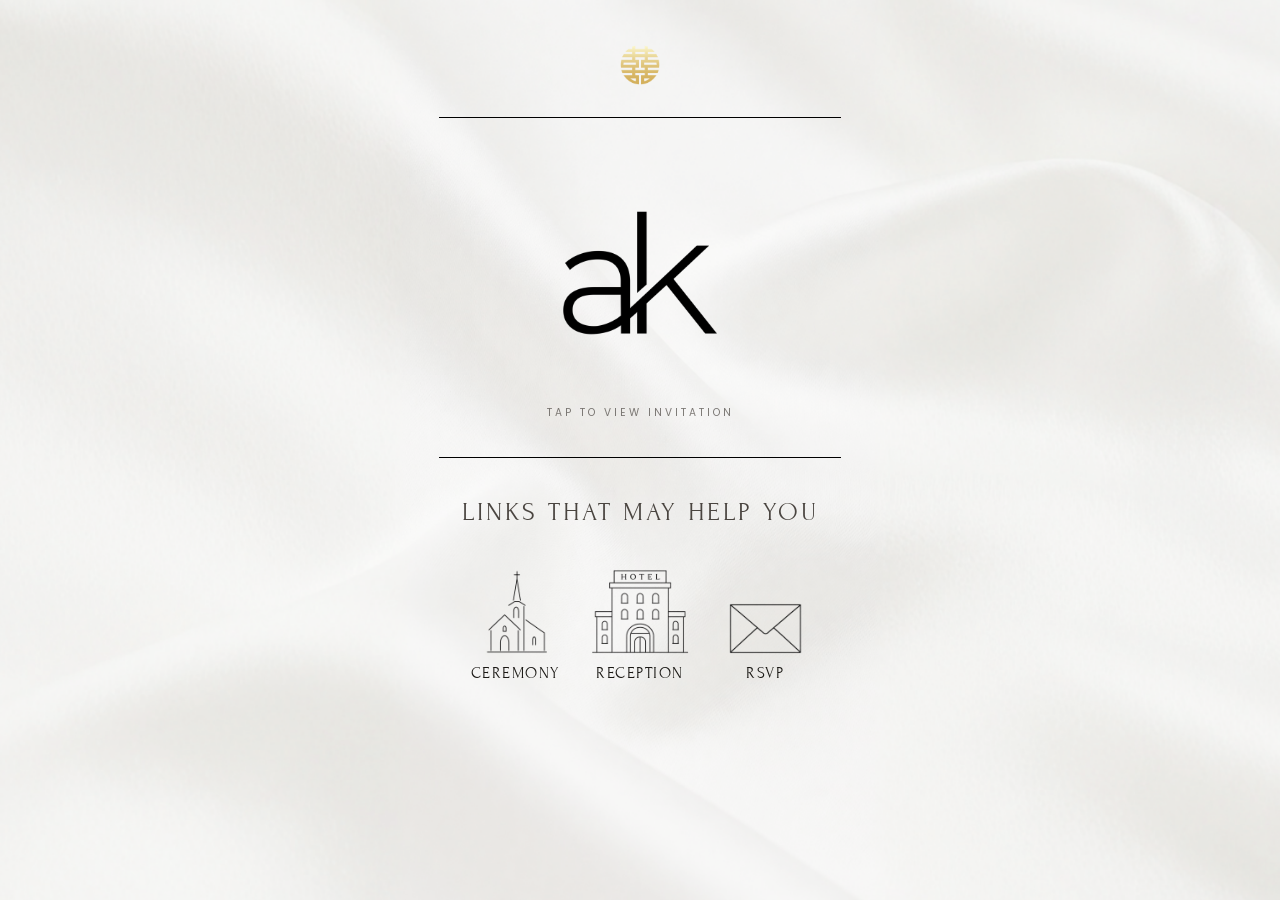
<file: index.html>
<!DOCTYPE html>
<html lang="en">
<head>
  <meta charset="UTF-8" />
  <meta name="viewport" content="width=device-width, initial-scale=1.0" />
  <title>Audie & Kristen — October 10, 2026</title>

  <link rel="stylesheet" href="index.css">
  <link rel="preconnect" href="https://fonts.googleapis.com">
  <link rel="preconnect" href="https://fonts.gstatic.com" crossorigin>
  <link href="https://fonts.googleapis.com/css2?family=Cormorant+SC:wght@300;400;500;600;700&family=Forum&family=Great+Vibes&family=Poppins:wght@300;400;500;600&display=swap" rel="stylesheet">
</head>
<body>

<!--  LOADING OVERLAY  -->
<div id="loadingOverlay">
  <div class="spinner"></div>
  <div class="loading-label">Please wait…</div>
</div>

<!-- ░░ FLOATING BACK BUTTON ░░ -->
<button id="backBtn" class="back-fab" onclick="goBack()" aria-label="Go back">
  <svg viewBox="0 0 24 24" xmlns="http://www.w3.org/2000/svg">
    <!-- curved back arrow -->
    <path d="M9 14 L4 9 L9 4" />
    <path d="M4 9 Q12 9 14 12 Q17 16 17 20" />
  </svg>
</button>

<!-- ══════════════════════════════════════════
     PAGE 1 — DASHBOARD
═══════════════════════════════════════════ -->
<div id="page-dashboard" class="page active">
  <div class="logo-block">
    <div class="chi-icon">
      <img src="RSVP-Chi-Logo.png" alt="" onerror="this.style.display='none'">
    </div>
  </div>
  <div class="rule rule-wide"></div>
  <div class="big-ak monogram-button" onclick="showCeremony()">
    <img src="RSVP-AK-Logo.png" alt="ak" onerror="this.outerHTML='ak'">
    
    <p class="monogram-tap-hint">Tap to view invitation</p>
  </div>

  <div class="rule rule-wide"></div>
  <p class="dash-label">Links that may help you</p>

  <nav class="nav-icons">
    <a class="nav-icon" href="https://maps.app.goo.gl/7sSv5A1jYLpgB9SD6" target="_blank" rel="noopener noreferrer">
      <div class="nav-icon-img">
        <img src="Ceremony.png" alt="Ceremony">
      </div>
      <span class="nav-icon-label">Ceremony</span>
    </a>

    <a class="nav-icon" href="https://maps.app.goo.gl/47ME3Vhk4NBPv9pQA" target="_blank" rel="noopener noreferrer">
      <div class="nav-icon-img">
        <img src="Reception.png" alt="Reception">
      </div>
      <span class="nav-icon-label">Reception</span>
    </a>

    <a class="nav-icon" onclick="showRSVP()">
      <div class="nav-icon-img">
        <img src="RSVP.png" alt="RSVP">
      </div>
      <span class="nav-icon-label">RSVP</span>
    </a>
  </nav>
</div>

<!-- ══════════════════════════════════════════
     PAGE 2 — INVITATION (ceremony slide 1)
═══════════════════════════════════════════ -->
<div id="page-invitation" class="page">
  <div class="logo-block">
  </div>

  <div class="ceremony-slide" onclick="nextCeremonySlide(3)">
    <p class="blessing-text">With the blessing of our parents</p>
    <div class="parents-row">
      <div>Andrew Co<br>Lillian D. Co</div>
      <div class="parents-divider">
        <img src="RSVP-Chi-Logo.png" alt="" onerror="this.style.display='none'">
      </div>
      <div>Freddie Lim<br>Juliet T. Lim</div>
    </div>

    <p class="invite-script">We,</p>
    <p class="invite-names">AUDIE LAURENCE</p>
    <p class="invite-and">and</p>
    <p class="invite-names">KRISTEN JULIANE</p>

    <p class="invite-body">
      request the honor of your presence as we celebrate<br>
      our union in the Sacrament of Holy Matrimony on
    </p>

    <div class="date-block">
      <div class="date-side">
        <div class="date-side-rule"></div>
        <span class="date-side-label">Saturday</span>
        <div class="date-side-rule"></div>
      </div>
      <div class="date-center">
        <span class="date-month">October</span>
        <span class="date-day">10</span>
        <span class="date-year">2 0 2 6</span>
      </div>
      <div class="date-side">
        <div class="date-side-rule"></div>
        <span class="date-side-label">1:00 PM</span>
        <div class="date-side-rule"></div>
      </div>
    </div>

    <div class="venue-block">
      <p class="venue-name">CHRIST THE KING PARISH</p>
      <p class="venue-sub">Green Meadows, Quezon City</p>
    </div>

    <p class="reception-intro">Reception follows at</p>
    <div class="venue-block" style="margin-top:6px;">
      <p class="venue-name">THE WESTIN MANILA</p>
      <p class="venue-sub">Ortigas Center, Mandaluyong City</p>
    </div>

    <p class="tap-hint">Tap to continue</p>
  </div>
</div>

<!-- ══════════════════════════════════════════
     PAGE 3 — PRINCIPAL SPONSORS
═══════════════════════════════════════════ -->
<div id="page-sponsors1" class="page">
  <div class="logo-block">
    <div class="ak-logo" id="p-sponsors"><img src="Logo.png" alt="ak" onerror="this.outerHTML='<span>ak</span>'"></div>
  </div>

  <div class="ceremony-slide" onclick="nextCeremonySlide(4)">
    <p class="section-title">Principal Sponsors</p>
    <div class="sponsors-grid">
      <span class="name">Mr. Robert Chua</span>
      <span class="name">Mrs. Gladys Mae Chua</span>
      <span class="name">Ar. Roberto Ocampo</span>
      <span class="name">Ms. Anita Lim</span>
      <span class="name">Mr. Johnson Dy</span>
      <span class="name">Mrs. Bernadine Dy</span>
    </div>

    <div class="role-pair">
      <div class="role-col">
        <p class="role-label">Best Man</p>
        <p class="role-name">Jeremy Joson</p>
      </div>
      <div class="role-col">
        <p class="role-label">Man of Honor</p>
        <p class="role-name">Raphael Lim</p>
      </div>
    </div>

    <div class="role-single">
      <p class="role-label">Matron of Honor</p>
      <p class="role-name">Janine Eunice Tangtatco-Cantor</p>
    </div>

    <div class="role-pair">
      <div class="role-col" >
        <p class="role-label">Groomsmen</p>
        <p class="role-name" id="grooms-row">Vincent Hontiveros</p>
        <p class="role-name" id="grooms-row">John Chua</p>
        <p class="role-name" id="grooms-row">Allen Copok</p>
        <p class="role-name" id="grooms-row">Dan Balanzat</p>
        <p class="role-name" id="grooms-row">Eldridge Liao</p>
        <p class="role-name" id="grooms-row">Joseph Ngo</p>
        <p class="role-name" id="grooms-row">Jay Llanos-Dee</p>
        <p class="role-name" id="grooms-row">Michael Chua</p>
      </div>
      <div class="role-col">
        <p class="role-label">Bridesmaids</p>
        <p class="role-name">Bea Selina Chua-Lin<br>Annika Jeuel Duyan<br>Tiffany Jill Te<br>Brittany Gail Te<br>Dianne Ritz Te<br>Jiarri Lim</p>
        <p class="role-label" style="margin-top:10px;">Bridesman</p>
        <p class="role-name">Peterich Chiuwan<br>George Clinton Cantor</p>
      </div>
    </div>

    <p class="tap-hint">Tap to continue</p>
  </div>
</div>

<!-- ══════════════════════════════════════════
     PAGE 4 — SECONDARY SPONSORS
═══════════════════════════════════════════ -->
<div id="page-sponsors2" class="page">
  <div class="logo-block">
    <div class="ak-logo" id="p-sponsors"><img src="Logo.png" alt="ak" onerror="this.outerHTML='<span>ak</span>'"></div>
  </div>

  <div class="ceremony-slide" onclick="nextCeremonySlide(5)">
    <p class="section-title">Secondary Sponsors</p>

    <div class="role-pair" style="margin-bottom:12px;">
      <div class="role-col">
        <p class="role-label">Candle</p>
        <p class="role-name">Louie Chuaquico<br>Carmela Dy-Santos</p>
      </div>
      <div class="role-col">
        <p class="role-label">Cord</p>
        <p class="role-name">Aaron Lester Co<br>Lesley Ann Co</p>
      </div>
    </div>

    <div class="role-single">
      <p class="role-label">Veil</p>
      <p class="role-name">Mark Lester Go<br>Ma. Luisa Sabidong</p>
    </div>

    <div class="role-pair">
      <div class="role-col">
        <p class="role-label">Coin Bearer</p>
        <p class="role-name">Jarren Noah Chua</p>
      </div>
      <div class="role-col">
        <p class="role-label">Bible Bearer</p>
        <p class="role-name">Keito Alonzo Ong</p>
      </div>
    </div>

    <div class="role-single" style="margin-top:10px;">
      <p class="role-label">Ring Bearer</p>
      <p class="role-name">Jacob Elisse Alexander Cantor</p>
    </div>

    <div class="role-pair">
      <div class="role-col">
        <p class="role-label">Flower Girls</p>
        <p class="role-name">Celine Jianna Dy<br>Leandra Ninonuevo<br>Valeria Ninonuevo</p>
      </div>
      <div class="role-col">
        <p class="role-label">Flower Dogs</p>
        <p class="role-name">Yuki Lim<br>Marley Co<br>Tabby Co</p>
      </div>
    </div>

    <p class="tap-hint">Tap to continue</p>
  </div>
</div>

<!-- ══════════════════════════════════════════
     PAGE 5 — PROGRAM
═══════════════════════════════════════════ -->
<div id="page-program" class="page">
  <div class="ceremony-slide" onclick="nextCeremonySlide(6)">
    <div class="d-ceremony-title">
      <p class="program-title">Program</p>
    </div>

    <div class="program-grid">
      <!-- LEFT column -->
      <div class="prog-col" id="prog-left">
        <div class="prog-item">
          <span class="prog-time">1:00 PM</span>
          <div class="prog-rule"></div>
          <span class="prog-label">Ceremony</span>
        </div>
        <div class="prog-item">
          <div class="prog-icon">
            <img src="Cocktails.png" alt="Cocktails">
          </div>
        </div>
        <div class="prog-item">
          <span class="prog-time">7:00 PM</span>
          <div class="prog-rule"></div>
          <span class="prog-label">Dinner</span>
        </div>
        <div class="prog-item">
          <div class="prog-icon">
            <img src="Afterparty.png" alt="Afterparty">
          </div>
        </div>
      </div>

      <!-- CENTER divider -->
      <div class="prog-divider-line"></div>

      <!-- RIGHT column -->
      <div class="prog-col">
        <div class="prog-item">
          <div class="prog-icon">
            <img src="Church.png" alt="Church">
          </div>
        </div>
        <div class="prog-item">
          <span class="prog-time">5:00 PM</span>
          <div class="prog-rule"></div>
          <span class="prog-label">Cocktails</span>
        </div>
        <div class="prog-item">
          <div class="prog-icon">
            <img src="Westin.png" alt="Westin">
          </div>
        </div>
        <div class="prog-item">
          <span class="prog-time">10:30 PM</span>
          <div class="prog-rule"></div>
          <span class="prog-label">After Party</span>
        </div>
      </div>
    </div>
  </div>
  <p class="tap-hint">Tap to continue</p>
</div>

<!-- ══════════════════════════════════════════
     PAGE 6 — DETAILS
═══════════════════════════════════════════ -->
<div id="page-details" class="page">
  <div class="d-ceremony-slide" onclick="showRSVP()">
    <p class="details-title">Details</p>

    <!-- Dress Code -->
    <div class="detail-row" style="align-items:right;">
      <div class="detail-illustrations">
        <img src="Suit.png" alt="Suit">
        <img src="Dress.png" alt="Dress">
      </div>
      <div style="text-align:right;" id="detail-texts">
        <p class="detail-heading">Dress Code</p>
        <p class="detail-body">Formal attire is requested.</p>
      </div>
    </div>

    <div class="detail-vert-rule" style="align-self:flex-end; width: 1px; margin-right:5px; background-color: #736e69;"></div>

    <!-- Accommodation -->
    <div class="detail-block" style="text-align:right; margin-top:10px;">
      <p class="detail-heading">Accommodation</p>
      <p class="detail-body">
        For guests who wish to check in during the weekend,<br>
        discounted rates are available thru the link below:<br>
        <a href="https://www.marriott.com/event-reservations/reservation-link.mi?id=1727338324461&key=CORP&guestreslink2=true" class="detail-link" target="_blank" rel="noopener noreferrer">Co-Lim Nuptials Weekend Hotel Reservation</a>
      </p>
    </div>

    <div class="detail-vert-rule" style="align-self:flex-end; width: 1px; margin-right:5px; background-color: #736e69;"></div>
    <!-- Contact -->
    <div class="detail-block" style="text-align:right; margin-top:10px;">
      <p class="detail-heading">Contact Information</p>
      <p class="detail-body">
        Should you need further assistance, reach us at<br>
        Bride &amp; Groom · 0917 711 1751<br>
        Hotel · 02 8256 2020
      </p>
    </div>

    <p class="tap-hint" style="padding-top:14px;">Tap to RSVP</p>
  </div>
</div>

<!-- ══════════════════════════════════════════
     PAGE 7 — RSVP ENTRY
═══════════════════════════════════════════ -->
<div id="page-rsvp" class="page">
  <div class="logo-block">
    <div class="ak-logo"><img src="Logo.png" alt="ak" onerror="this.outerHTML='<span>ak</span>'"></div>
  </div>

  <p class="rsvp-hero">RS<br>VP</p>
  <p class="rsvp-deadline">by August 10th</p>

  <p class="rsvp-sub">Your presence would mean a lot to us.</p>

  <div class="name-field-wrap" style="width:100%;">
    <input type="text" id="guestNameInput" class="name-input"
           placeholder="Enter your name here" autocomplete="off" />
    <div id="autocomplete-list" class="autocomplete-list"></div>
  </div>

  <div class="rule" style="margin: 24px 0 20px; height: 1.2px; width: 300px;"></div>

  <p class="rsvp-sub-2" style="margin-bottom:14px;">Will you make it to our special day?</p>

  <div class="yn-row">
    <button class="yn-btn" onclick="checkName(true)">
      YES
    </button>
    <button class="yn-btn" onclick="checkName(false)">
      NO
    </button>
  </div>
</div>

<!-- ══════════════════════════════════════════
     PAGE — EDIT PROMPT
═══════════════════════════════════════════ -->
<div id="page-edit-prompt" class="page">
  <div class="logo-block">
    <div class="ak-logo"><img src="Logo.png" alt="ak" onerror="this.outerHTML='<span>ak</span>'"></div>
    <div class="rule rule-wide"></div>
  </div>
  <p class="rsvp-hero" style="font-size: clamp(3rem,12vw,5rem); margin-top:20px;">RSVP<br>Found</p>
  <p class="edit-msg">We already have an RSVP for this name.<br>Would you like to update your response?</p>
  <button class="cta-btn dark" onclick="proceedToEdit()">Yes, Edit My RSVP</button>
  <button class="ghost-btn" onclick="show('page-rsvp')">Go Back</button>
</div>

<!-- ══════════════════════════════════════════
     PAGE 8 — SORRY / GRATEFUL
═══════════════════════════════════════════ -->
<div id="page-sorry" class="page">
  <div class="logo-block">
    <div class="ak-logo"><img src="Logo.png" style="margin-bottom: 30px;" alt="ak" onerror="this.outerHTML='<span>ak</span>'"></div>
    <div class="rule rule-wide"></div>
  </div>

  <p class="grateful-title">
    Forever Grateful
  </p>
  <p class="grateful-titles">
    For You
  </p>

  <p class="grateful-body">
    While we're sad you can't be with us in person, we are deeply
    thankful for your love and support.<br><br>
    Your presence in our lives is a gift and we look forward to
    celebrating life's moments together in the future.
  </p>

  <p class="grateful-sig">With Love,<br>Auds and Ten</p>
</div>

<!-- ══════════════════════════════════════════
     PAGE 9 — HOW MANY SEATS
═══════════════════════════════════════════ -->
<div id="page-seats" class="page">
  <div class="logo-block">
    <div class="ak-logo"><img src="Logo.png" alt="ak" onerror="this.outerHTML='<span>ak</span>'"></div>
    <div class="rule rule-wide"></div>
  </div>
 
  <p class="rsvp-hero">RS<br>VP</p>
 
  <p class="seats-hero-label">We have reserved</p>
  <div class="seats-number-box">
    <span id="seatDisplay" style="font-family:'Forum',serif; font-size:clamp(2.5rem,14vw,5rem); font-weight:400; color:var(--ink); line-height:1; text-shadow: 1px 1px rgba(0, 0, 0, 0.4);">1</span>
  </div>
  <p class="seats-for-you">Seats for you</p>
 
  <div class="rule" style="margin: 20px 0 18px;"></div>
 
  <p class="seats-question">How many are attending?</p>
  <input type="number" id="seatCountInput" class="name-input" min="1" value="1"
         placeholder="Enter here"
         style="-moz-appearance:textfield; -webkit-appearance:none;" />
  <button class="cta-btn" onclick="confirmSeats()" style="margin-top:12px;">Confirm</button>
</div>

<!-- ══════════════════════════════════════════
     PAGE 10 — GUEST NAMES
═══════════════════════════════════════════ -->
<div id="page-guest-names" class="page">
  <div class="logo-block">
    <div class="ak-logo"><img src="Logo.png" style="margin-bottom: 30px;" alt="ak" onerror="this.outerHTML='<span>ak</span>'"></div>
    <div class="rule rule-wide"></div>
  </div>

  <p class="guests-intro">
    Please enter the complete names of<br>all parties attending.
  </p>

  <div class="guest-fields" id="guestFields"></div>

  <button class="cta-btn dark" onclick="submitRSVP()" style="margin-top:18px;">Submit RSVP</button>

  <p class="guests-intro">
    You may opt to resubmit RSVP in case of changes (before deadline)
  </p>
</div>

<!-- ══════════════════════════════════════════
     PAGE 11 — SEE YOU THERE
═══════════════════════════════════════════ -->
<div id="page-thankyou" class="page">
  <div class="logo-block">
    <div class="chi-icon"><img src="RSVP-Chi-Logo.png" alt="" onerror="this.style.display='none'"></div>
    <div class="rule rule-wide"></div>
  </div>

  <p class="syt-title">See You There</p>

  <div class="ticket-card" onclick="show('page-dashboard')">
    <img src="ReturnButton.png" alt="Return">
  </div>

  <div class="rule rule-wide"></div>

  <div class="countdown">
    <div class="count-unit"><span class="count-num" id="cd-days">--</span><span class="count-label">Days</span></div>
    <div class="count-unit"><span class="count-num" id="cd-hrs">--</span><span class="count-label">Hrs</span></div>
    <div class="count-unit"><span class="count-num" id="cd-min">--</span><span class="count-label">Min</span></div>
    <div class="count-unit"><span class="count-num" id="cd-sec">--</span><span class="count-label">Sec</span></div>
  </div>
</div>

<div id="customModal" class="modal-overlay">
  <div class="modal-box">
    <p id="modalMessage">Message goes here...</p>
    <button class="cta-btn dark" onclick="closeModal()">OK</button>
  </div>
</div>

<!-- ══════════════════════════════════════════════════════════════
     JAVASCRIPT
════════════════════════════════════════════════════════════════ -->
<script>
  /* ── State ───────────────────────────────────────────── */
  let inviteList       = {};
  let maxGuests        = 0;
  let selectedName     = "";
  let guestNumber      = 0;
  let prefilledGuestNames = [];

  /* Navigation history stack for back button */
  let pageHistory = [];

  const WEB_APP_URL = "https://script.google.com/macros/s/AKfycbxJJFl93tUAUdWGfmqSgBP7eOe86cpJVYYOrIim_GAQ8_JbJQz8HtTdaCb_mdz-onhx/exec";

  /* Pages where the back button should be hidden */
  const NO_BACK_PAGES = new Set(['page-dashboard', 'page-thankyou', 'page-sorry']);

  function showModal(message) {
    document.getElementById('modalMessage').innerText = message;
    document.getElementById('customModal').style.display = 'flex';
  }

  function closeModal() {
    document.getElementById('customModal').style.display = 'none';
  }

  /* ── Navigation ─────────────────────────────────────── */
  function show(pageId, pushHistory = true) {
    const current = document.querySelector('.page.active');
    const currentId = current ? current.id : null;

    document.querySelectorAll('.page').forEach(p => p.classList.remove('active'));
    const target = document.getElementById(pageId);
    if (target) {
      target.classList.add('active');
      /* scroll the page container back to top */
      target.scrollTop = 0;
    }

    /* Manage history stack */
    if (pushHistory && currentId && currentId !== pageId) {
      pageHistory.push(currentId);
    }

    updateBackButton(pageId);
  }

  function goBack() {
    if (pageHistory.length === 0) return;
    const prev = pageHistory.pop();
    show(prev, false); /* false = don't push to history again */
  }

  function updateBackButton(pageId) {
    const btn = document.getElementById('backBtn');
    if (NO_BACK_PAGES.has(pageId) || pageHistory.length === 0) {
      btn.classList.remove('back-fab--visible');
    } else {
      btn.classList.add('back-fab--visible');
    }
  }

  function showCeremony() {
    show('page-invitation');
  }

  function showRSVP() {
    show('page-rsvp');
  }

  /* Ceremony tap-through slides */
  function nextCeremonySlide(slideNum) {
    const map = {
      3: 'page-sponsors1',
      4: 'page-sponsors2',
      5: 'page-program',
      6: 'page-details',
    };
    if (map[slideNum]) show(map[slideNum]);
  }

  /* ── Loading overlay ────────────────────────────────── */
  function toggleLoading(show_, text = "Please wait…") {
    const overlay = document.getElementById('loadingOverlay');
    overlay.querySelector('.loading-label').innerText = text;
    overlay.style.display = show_ ? 'flex' : 'none';
  }

  /* ── Load invite list on boot ───────────────────────── */
  async function loadInviteList() {
    try {
      const res = await fetch(WEB_APP_URL);
      inviteList = await res.json();
    } catch (err) { console.error('Could not load invite list:', err); }
  }
  loadInviteList();

  /* ── Autocomplete ───────────────────────────────────── */
  const input        = document.getElementById('guestNameInput');
  const suggBox      = document.getElementById('autocomplete-list');

  input.addEventListener('input', function () {
    const q = this.value.toUpperCase();
    suggBox.innerHTML = '';
    if (!q) { suggBox.style.display = 'none'; return; }
    const matches = Object.keys(inviteList).filter(n => n.includes(q));
    if (!matches.length) { suggBox.style.display = 'none'; return; }
    suggBox.style.display = 'block';
    matches.forEach(m => {
      const div = document.createElement('div');
      div.innerText = m;
      div.onclick = () => { input.value = m; suggBox.style.display = 'none'; };
      suggBox.appendChild(div);
    });
  });

  /* ── Check name / attend decision ──────────────────── */
  async function checkName(isAttending) {
    selectedName = input.value.trim().toUpperCase();
    if (!selectedName || !inviteList[selectedName]) {
      showModal('Name not found. Please enter your name exactly as on the invitation.');
      return;
    }

    if (!isAttending) {
      toggleLoading(true, 'Sending regrets…');
      try {
        await fetch(WEB_APP_URL, {
          method: 'POST', mode: 'no-cors',
          body: JSON.stringify({ name: selectedName, guestNumber: 0, guestNames: ['DECLINED RSVP'] })
        });
        setTimeout(() => { toggleLoading(false); show('page-sorry'); }, 1000);
      } catch (e) { toggleLoading(false); show('page-sorry'); }
      return;
    }

    toggleLoading(true, 'Verifying…');
    try {
      const res  = await fetch(WEB_APP_URL + '?checkName=' + encodeURIComponent(selectedName));
      const data = await res.json();
      toggleLoading(false);
      maxGuests = inviteList[selectedName];

      if (data.exists) {
        prefilledGuestNames = data.previousData ? data.previousData.guestNames : [];
        document.getElementById('seatCountInput').value = data.previousData ? data.previousData.guestNumber : 1;
        show('page-edit-prompt');
      } else {
        prefilledGuestNames = [];
        document.getElementById('seatDisplay').innerText = maxGuests;
        document.getElementById('seatCountInput').value = 1;
        document.getElementById('seatCountInput').max = maxGuests;
        show('page-seats');
      }
    } catch (err) { 
      toggleLoading(false); 
      showModal('Error connecting to server. Please check your internet connection.');
    }
  }

  function proceedToEdit() {
    document.getElementById('seatDisplay').innerText = maxGuests;
    document.getElementById('seatCountInput').value = 1;
    document.getElementById('seatCountInput').max = maxGuests;
    show('page-seats');
  }

  /* ── Confirm seats ──────────────────────────────────── */
  function confirmSeats() {
    const count = parseInt(document.getElementById('seatCountInput').value, 10);
    if (isNaN(count) || count < 1 || count > maxGuests) {
      showModal(`Please enter a number between 1 and ${maxGuests}.`);
      return;
    }
    guestNumber = count;
    toggleLoading(true, 'Preparing…');
    setTimeout(() => {
      toggleLoading(false);
      buildGuestFields(count);
      show('page-guest-names');
    }, 800);
  }

  function buildGuestFields(n) {
    const container = document.getElementById('guestFields');
    container.innerHTML = '';
    for (let i = 1; i <= n; i++) {
      const inp = document.createElement('input');
      inp.type        = 'text';
      inp.name        = `guest${i}`;
      inp.placeholder = `Guest ${i}: First and Last Name`;
      inp.required    = true;
      inp.className   = 'guest-input';
      if (prefilledGuestNames[i - 1]) {
        inp.value = prefilledGuestNames[i - 1];
      } 
      container.appendChild(inp);
    }
  }

  /* ── Submit RSVP ────────────────────────────────────── */
  async function submitRSVP() {
    const fields = document.querySelectorAll('#guestFields .guest-input');
    const guestNames = [];
    let valid = true;
    fields.forEach(f => {
      if (!f.value.trim()) valid = false;
      guestNames.push(f.value.trim());
    });
    if (!valid) { showModal('Please fill in all guest names.'); return; }

    toggleLoading(true, 'Submitting RSVP…');
    try {
      await fetch(WEB_APP_URL, {
        method: 'POST', mode: 'no-cors',
        body: JSON.stringify({ name: selectedName, guestNumber, guestNames })
      });
    } catch (err) { console.error(err); }

    setTimeout(() => {
      toggleLoading(false);
      show('page-thankyou');
    }, 1500);
  }

  /* ── Countdown ──────────────────────────────────────── */
  function startCountdown() {
    const target = new Date('October 10, 2026 13:00:00').getTime();
    function tick() {
      const diff = target - Date.now();
      if (diff <= 0) {
        ['cd-days','cd-hrs','cd-min','cd-sec'].forEach(id => document.getElementById(id).innerText = '00');
        return;
      }
      document.getElementById('cd-days').innerText = String(Math.floor(diff / 86400000)).padStart(2,'0');
      document.getElementById('cd-hrs').innerText  = String(Math.floor((diff % 86400000) / 3600000)).padStart(2,'0');
      document.getElementById('cd-min').innerText  = String(Math.floor((diff % 3600000) / 60000)).padStart(2,'0');
      document.getElementById('cd-sec').innerText  = String(Math.floor((diff % 60000) / 1000)).padStart(2,'0');
    }
    tick();
    setInterval(tick, 1000);
  }
  startCountdown();
</script>
</body>
</html>
</file>
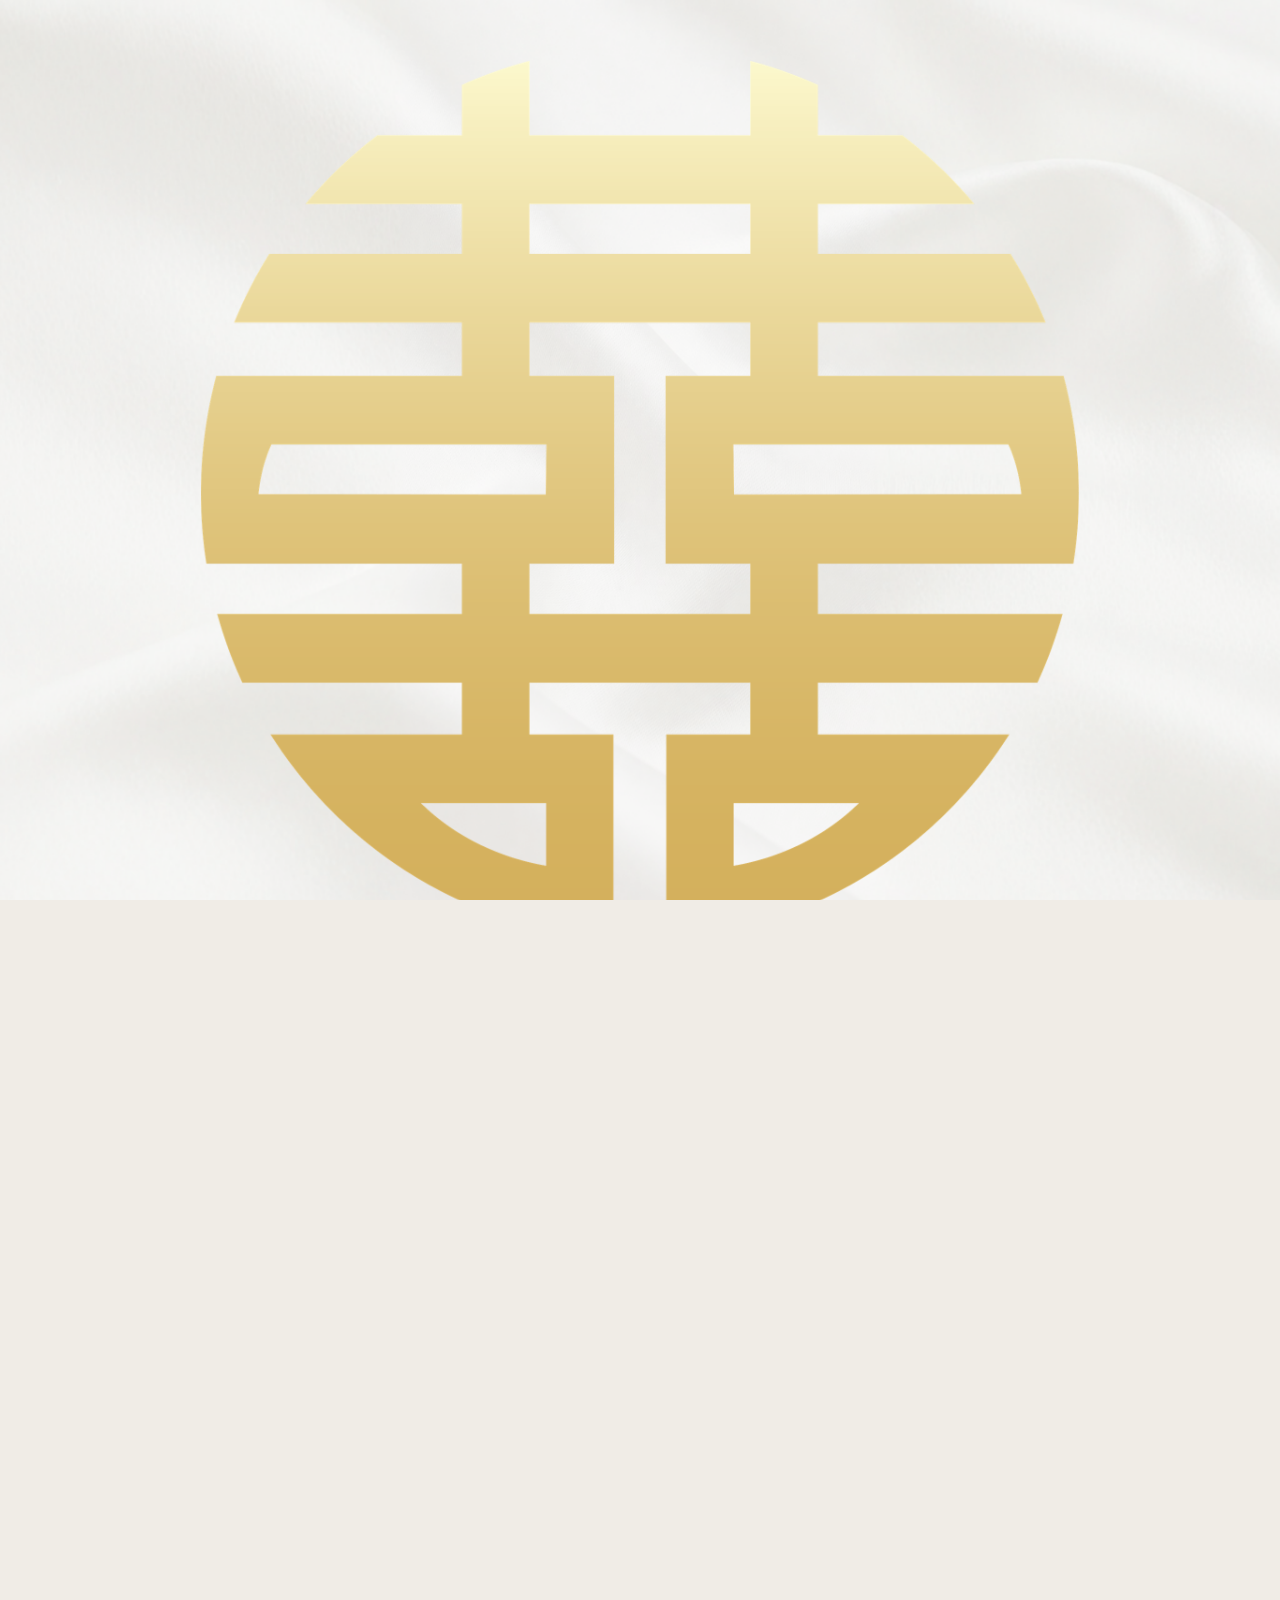
<file: backup.html>
<!DOCTYPE html>
<html lang="en">
<head>
  <meta charset="UTF-8" />
  <meta name="viewport" content="width=device-width, initial-scale=1.0" />
  <title>Wedding RSVP</title>

  <link href="https://fonts.googleapis.com/css2?family=Raleway:wght=400;600&family=Tinos:wght=700&family=Montserrat:wght=400;500;600&family=Playfair+Display:wght=600&display=swap" rel="stylesheet">

  <link rel="stylesheet" href="index.css">
</head>
<body>

  <div class="logo-container">
    <div class="logo-upper">
      <img src="RSVP-Chi-Logo.png" id="chiLogo" class="chi-logo">
    </div>
    <div class="logo-under">
      <img src="RSVP-AK-Logo.png" id="eventLogo" alt="Wedding Logo" class="main-logo">
    </div>
  </div>

  <div id="loadingOverlay">
    <div class="spinner"></div>
    <div class="loading-text">Searching...</div>
  </div>

  <div id="nameScreen" class="screen transparent" style="display:block;">
    <input type="text" id="guestNameInput" placeholder="🔍︎ ENTER NAME" autocomplete="off"/>
    <div id="autocomplete-list" class="autocomplete-suggestions"></div>
    <div class="attendance-text">
      <p style="font-size: 0.85em;">Your presence would mean a lot to us,</p>
      <p style="font-size: 1.1em; margin-top: -10px;">Will you make it to our special day?</p>
    </div>
    <div style="display: flex; gap: 70px; justify-content: center; margin-top: 15px;">
      <a class="attendance-icon" onclick="checkName(true)" style="background-image: url('Yes.png');" role="button"></a>
      <a class="attendance-icon" onclick="checkName(false)" style="background-image: url('No.png');" role="button"></a>
    </div>
  </div>

  <div id="editPromptScreen" class="screen transparent">
    <h2 style="font-size: 1.4em; font-family: Montserrat;">RSVP Found!</h2>
    <p style="font-family: Montserrat; margin-bottom: 20px;">We have already received an RSVP for this name. Would you like to edit your response?</p>
    <button class="decision-btn primary" onclick="proceedToEdit()">Yes, Edit My RSVP</button>
    <button class="decision-btn" onclick="showScreen('nameScreen')">Go Back</button>
  </div>

  <div id="seatScreen" class="screen transparent">
    <h4 id="seatMessage"></h4>
    <p style="font-family: Montserrat;">How many are attending?</p>
    <input type="number" id="seatCountInput" min="1" value="1"/>
    <button onclick="confirmSeats()">CONFIRM</button>
  </div>

  <form id="rsvpForm" class="screen transparent">
    <h2>Please input name of attendees</h2>
    <div id="guestFields"></div>
    <button type="submit" style="width: 30%; background-color: #3e362b; color: #e7e3dc; padding:10px; border:none; cursor:pointer; font-weight:600;">RSVP</button>
  </form>

  <div id="sorryScreen" class="screen transparent">
    <p class="cambria-text">
      While we're sad you can't be with us in person, <br>
      we are deeply thankful for your love and support. <br><br>
      Your presence in our lives is a gift <br>
      and we look forward to celebrating life's moments together in the future.
    </p>
  </div>

  <div id="thankYou" class="screen transparent">
    <div id="timer">
      <div class="time-unit"><span id="days">00</span>Days</div>
      <div class="time-unit"><span id="hours">00</span>Hrs</div>
      <div class="time-unit"><span id="minutes">00</span>Mins</div>
      <div class="time-unit"><span id="seconds">00</span>Secs</div>
    </div>
    <p style="font-family: Playfair Display; font-size: 1.2em;">Links that may help you</p>
    <div class="icon-row">
      <a href="https://maps.app.goo.gl/gHSZ2TiaBB8LUH3M7" target="_blank" rel="noopener noreferrer" class="icon-link" style="background-image: url('Church.png');"></a>
      <a href="https://maps.app.goo.gl/47ME3Vhk4NBPv9pQA" target="_blank" rel="noopener noreferrer" class="icon-link" style="background-image: url('Reception.png');"></a>
      <a href="mailto:yourweddingemail@example.com" target="_blank" rel="noopener noreferrer" class="icon-link" style="background-image: url('Email.png');"></a>
    </div>
  </div>

<script>
  let inviteList = {};
  let maxGuests = 0;
  let selectedName = "";
  let guestNumber = 0;
  let prefilledGuestNames = []; // Global holder to store existing names if editing

  const WEB_APP_URL = "https://script.google.com/macros/s/AKfycbygMtfWeCofI3_cOACjqqon2H8-0R4WQwa4VWVJXFcqT-fvRjFHxJ7yKbfLi5RnAZwC/exec";

  function showScreen(screenId) {
    document.querySelectorAll('.screen').forEach(s => s.style.display = 'none');
    document.getElementById(screenId).style.display = 'block';

    const logoImg = document.getElementById('eventLogo');
    if (screenId === 'rsvpForm' || screenId === 'sorryScreen' || screenId === 'editPromptScreen') {
      logoImg.src = 'Logo.png';
    } else if (screenId === 'thankYou') {
      logoImg.src = 'TY.png';
    } else {
      logoImg.src = 'Main.png';
    }
    window.scrollTo(0,0);
  }

  function toggleLoading(show, text = "Searching...") {
    const loader = document.getElementById('loadingOverlay');
    loader.querySelector('.loading-text').innerText = text;
    loader.style.display = show ? 'flex' : 'none';
  }

  async function loadInviteList() {
    try {
      const res = await fetch(WEB_APP_URL);
      inviteList = await res.json();
    } catch (err) { console.error(err); }
  }
  loadInviteList();

  const input = document.getElementById("guestNameInput");
  const suggestionBox = document.getElementById("autocomplete-list");
  input.addEventListener("input", function() {
    const query = this.value.toUpperCase();
    suggestionBox.innerHTML = "";
    if (!query) { suggestionBox.style.display = "none"; return; }
    const matches = Object.keys(inviteList).filter(name => name.includes(query));
    if (matches.length === 0) { suggestionBox.style.display = "none"; return; }
    suggestionBox.style.display = "block";
    matches.forEach(match => {
      const div = document.createElement("div");
      div.innerText = match;
      div.onclick = () => { input.value = match; suggestionBox.style.display = "none"; };
      suggestionBox.appendChild(div);
    });
  });

  async function checkName(isAttending) {
    selectedName = input.value.trim().toUpperCase();
    if (!selectedName || !inviteList[selectedName]) {
      alert("Name not found. Please enter name exactly as on invitation.");
      return;
    }

    if (!isAttending) {
      toggleLoading(true, "Sending Regrets...");
      // For regrets, we can post directly as 0 guests
      try {
        await fetch(WEB_APP_URL, {
          method: "POST", mode: "no-cors", body: JSON.stringify({ name: selectedName, guestNumber: 0, guestNames: ["DECLINED RSVP"] })
        });
        setTimeout(() => { toggleLoading(false); showScreen("sorryScreen"); }, 1000);
      } catch(e) { toggleLoading(false); showScreen("sorryScreen"); }
      return;
    }
    
    toggleLoading(true, "Verifying Name...");
    try {
      const res = await fetch(WEB_APP_URL + "?checkName=" + encodeURIComponent(selectedName));
      const data = await res.json();
      toggleLoading(false);

      maxGuests = inviteList[selectedName];
      
      if (data.exists) {
        // Save old tracking info if they choose to override it later
        prefilledGuestNames = data.previousData ? data.previousData.guestNames : [];
        document.getElementById("seatCountInput").value = data.previousData ? data.previousData.guestNumber : 1;
        showScreen("editPromptScreen");
      } else {
        prefilledGuestNames = [];
        document.getElementById("seatCountInput").value = 1;
        document.getElementById("seatMessage").innerText = `We've reserved ${maxGuests} seats for you!`;
        document.getElementById("seatCountInput").max = maxGuests;
        showScreen("seatScreen");
      }
    } catch (err) { toggleLoading(false); alert("Error connecting to server."); }
  }

  function proceedToEdit() {
    document.getElementById("seatMessage").innerText = `We've reserved ${maxGuests} seats for you!`;
    document.getElementById("seatCountInput").max = maxGuests;
    showScreen("seatScreen");
  }

  function confirmSeats() {
    const count = parseInt(document.getElementById("seatCountInput").value, 10);
    if (isNaN(count) || count < 1 || count > maxGuests) {
      alert(`Please enter a number between 1 and ${maxGuests}.`);
      return;
    }
    guestNumber = count;
    toggleLoading(true, "Preparing...");
    setTimeout(() => {
      toggleLoading(false);
      createGuestFields(count);
      showScreen("rsvpForm");
    }, 800);
  }

  function createGuestFields(n) {
    const container = document.getElementById("guestFields");
    container.innerHTML = "";
    for (let i = 1; i <= n; i++) {
      const inp = document.createElement("input");
      inp.type = "text"; 
      inp.name = `guest${i}`; 
      inp.placeholder = `Guest ${i} Name`;
      inp.required = true; 
      inp.classList.add("guest-input-box");
      
      // If we have previous history data available for this index array, pre-populate it!
      if (prefilledGuestNames[i - 1]) {
        inp.value = prefilledGuestNames[i - 1];
      } else if (i === 1 && prefilledGuestNames.length === 0) {
        // Default the first field to the main user's searched name for convenience
        inp.value = selectedName;
      }
      
      container.appendChild(inp);
    }
  }

  document.getElementById("rsvpForm").addEventListener("submit", async function(e) {
    e.preventDefault();
    toggleLoading(true, "Submitting RSVP...");
    const guestNames = [];
    for (let i = 1; i <= guestNumber; i++) { guestNames.push(this[`guest${i}`].value); }

    try {
      await fetch(WEB_APP_URL, {
        method: "POST", mode: "no-cors", body: JSON.stringify({ name: selectedName, guestNumber, guestNames })
      });
    } catch(err) { console.error(err); }

    setTimeout(() => {
      toggleLoading(false);
      showScreen("thankYou");
    }, 1500);
  });

  function startCountdown() {
    const targetDate = new Date("October 10, 2026 00:00:00").getTime();
    setInterval(() => {
      const distance = targetDate - new Date().getTime();
      document.getElementById("days").innerText = Math.floor(distance / 86400000);
      document.getElementById("hours").innerText = Math.floor((distance % 86400000) / 3600000);
      document.getElementById("minutes").innerText = Math.floor((distance % 3600000) / 60000);
      document.getElementById("seconds").innerText = Math.floor((distance % 60000) / 1000);
    }, 1000);
  }
  startCountdown();
</script>
</body>
</html>
</file>
<file: index.css>
*, *::before, *::after { box-sizing: border-box; margin: 0; padding: 0; }

:root {
    --cream:    #f0ece6;
    --stone:    #ddd9d2;
    --warm:     #b8b0a5;
    --ink:      #1a1814;
    --mid:      #4a4540;
    --gold:     #c9a84c;
    --rule:     rgba(26,24,20,0.18);
}

html, body {
    height: 100%;
    overflow: hidden; /* no full-page scroll ever */
}

body {
    font-family: 'Poppins', sans-serif;
    background: var(--cream) url('RSVP-Background.png') no-repeat center center fixed;
    background-size: cover;
    color: var(--ink);
    text-align: center;
}

/* ── PAGE SHELL ─────────────────────────────────────────── */
.page {
    display: none;
    height: 100svh;          /* exact viewport height — no overflow */
    width: 100%;
    max-width: 480px;
    margin: 0 auto;
    padding: 0 28px 60px;
    flex-direction: column;
    align-items: center;
    overflow-y: auto;        /* internal scroll only when content demands it */
    overflow-x: hidden;
    animation: fadeUp 0.55s ease both;
    /* hide scrollbar visually but keep functionality */
    scrollbar-width: none;
    -ms-overflow-style: none;
}
.page::-webkit-scrollbar { display: none; }
.page.active { display: flex; }

@keyframes fadeUp {
    from { opacity: 0; transform: translateY(14px); }
    to   { opacity: 1; transform: translateY(0); }
}

/* ── LOGO HEADER ─────────────────────────────────────────── */
.logo-block {
    padding-top: clamp(20px, 5vh, 44px);
    padding-bottom: clamp(12px, 3vh, 28px);
    display: flex;
    flex-direction: column;
    align-items: center;
    gap: 10px;
    width: 100%;
    flex-shrink: 0;
}
.chi-icon {
    width: 42px;
    height: 42px;
    /* placeholder: gold double-happiness circle */
    border-radius: 100%;
    display: flex; align-items: center; justify-content: center;
    font-family: serif; font-size: 20px; color: #fff; font-weight: bold;
}
.chi-icon img { width: 105%; height: 105%; border-radius: 50%; object-fit: cover; }

.ak-logo {
    font-family: 'Poppins', sans-serif;
    font-weight: 300;
    font-size: clamp(2rem, 8vw, 2.8rem);
    letter-spacing: 0.04em;
    color: var(--ink);
    line-height: 1;
}
.ak-logo img { height: 56px; width: auto; }

/* ── HORIZONTAL RULE ─────────────────────────────────────── */
.rule {
    width: 120%;
    height: 1px;
    background: var(--rule);
    background-color: black;
    margin: 4px auto;
}
.rule-wide {
    width: 95%;
    margin-left: auto;
    margin-right: auto;
}

/* ── LOADING OVERLAY ──────────────────────────────────────── */
#loadingOverlay {
    position: fixed; inset: 0;
    background: rgba(240,236,230,0.82);
    backdrop-filter: blur(4px);
    display: none;
    flex-direction: column;
    align-items: center;
    justify-content: center;
    z-index: 9999;
}
.spinner {
    width: 36px; height: 36px;
    border: 2px solid var(--stone);
    border-top-color: var(--ink);
    border-radius: 50%;
    animation: spin 0.9s linear infinite;
}
@keyframes spin { to { transform: rotate(360deg); } }
.loading-label {
    margin-top: 14px;
    font-family: 'Poppins', sans-serif;
    font-size: 0.72rem;
    letter-spacing: 3px;
    text-transform: uppercase;
    color: var(--mid);
}

/* ══════════════════════════════════════════════════════════
    PAGE 1 — DASHBOARD
══════════════════════════════════════════════════════════ */
#page-dashboard .big-ak {
    font-family: 'Poppins', sans-serif;
    font-weight: 200;
    font-size: clamp(5rem, 22vw, 8rem);
    letter-spacing: -0.02em;
    line-height: 0.9;
    color: var(--ink);
    margin: 32px 0 36px;
}
#page-dashboard .big-ak img { 
    max-width: 180px; 
    height: auto; 
    padding-top: 30px;
    padding-bottom: 30px;
}

.dash-label {
    padding-top: 35px;
    font-family: 'Forum', sans-serif;
    font-weight: 550;
    font-size: clamp(1rem, 4vw, 1.6rem);
    letter-spacing: 3px;
    text-transform: uppercase;
    color: var(--mid);
    margin-bottom: 22px;
}

.nav-icons {
    display: flex;
    justify-content: center;
    align-items: flex-start;
    gap: 20px;
    width: 100%;
    margin-top: 10px;
}
.nav-icon {
    display: flex;
    flex-direction: column;
    align-items: center;
    cursor: pointer;
    text-decoration: none;
    color: var(--ink);
    transition: transform 0.2s;
    flex: 0 0 auto;
}
.nav-icon:hover { transform: translateY(-3px); }
.nav-icon-img {
    width: clamp(70px, 22vw, 105px);
    height: clamp(70px, 22vw, 105px);
    background: transparent;
    display: flex; align-items: center; justify-content: center;
    overflow: hidden;
}
.nav-icon-img img { width: 100%; height: 100%; object-fit: contain; display: block; }
/* SVG placeholders for the three icons */
.nav-icon-img svg { width: 60px; height: 60px; stroke: var(--ink); fill: none; stroke-width: 1.2; }
.nav-icon-label {
    font-family: 'Forum', sans-serif;
    font-size: clamp(0.7rem, 2.5vw, 1rem);
    letter-spacing: 1.5px;
    text-transform: uppercase;
    font-weight: 400;
}

/* ══════════════════════════════════════════════════════════
    CEREMONY PAGES (2-6) — tap-through slides
══════════════════════════════════════════════════════════ */
.ceremony-slide {
    width: 100%;
    flex: 1;
    display: flex;
    flex-direction: column;
    align-items: center;
    cursor: pointer;
    user-select: none;
    -webkit-tap-highlight-color: transparent;
}

.blessing-text {
    font-family: 'Forum', sans-serif;
    font-size: clamp(0.75rem, 2.5vw, 1rem);
    font-weight: 500;
    letter-spacing: 1px;
    text-transform: uppercase;
    color: var(--mid);
    margin-top: clamp(6px, 2vh, 18px);
}
.parents-row {
    display: flex;
    justify-content: center;
    align-items: center;
    gap: 20px;
    font-family: 'Forum', serif;
    letter-spacing: 1.5px;
    font-size: clamp(0.72rem, 2.8vw, 1rem);
    font-weight: 400;
    color: var(--ink);
    line-height: 1.5;
    margin: clamp(4px, 1.5vh, 14px) 0;
}
.parents-divider {
    width: clamp(44px, 12vw, 70px);
    height: clamp(44px, 12vw, 70px);
    border-radius: 50%;
    flex-shrink: 0;
    display: flex; align-items: center; justify-content: center;
}
.parents-divider img { width: 100%; height: 100%; border-radius: 50%; object-fit: cover; }

.invite-script {
    font-family: 'Great Vibes', cursive;
    font-size: clamp(1.4rem, 5.5vw, 2.2rem);
    color: var(--ink);
    margin-top: clamp(6px, 2vh, 20px);
}
.invite-names {
    font-family: 'Forum', serif;
    font-weight: 500;
    font-size: clamp(1.6rem, 7vw, 3.2rem);
    line-height: 1.05;
    color: var(--ink);
    margin-top: 2px;
    text-shadow: 1px 1px 2px rgba(0, 0, 0, 0.4);
}
.invite-and {
    font-family: 'Great Vibes', cursive;
    font-size: clamp(1.1rem, 4vw, 1.8rem);
    color: var(--ink);
}
.invite-body {
    font-family: 'Poppins', sans-serif;
    font-size: clamp(0.72rem, 2.5vw, 0.9rem);
    font-weight: 400;
    line-height: 1.6;
    color: var(--mid);
    margin: clamp(8px, 2vh, 18px) 0 clamp(8px, 2vh, 22px);
}
.date-block {
    display: flex;
    align-items: center;
    gap: 0;
    margin: 0 0 clamp(8px, 2vh, 20px);
    width: 100%;
}
.date-side {
    flex: 1;
    display: flex;
    flex-direction: column;
    align-items: center;
    gap: clamp(4px, 1vh, 10px);
}
.date-side-label {
    font-family: 'Forum', sans-serif;
    font-size: clamp(1rem, 4vw, 1.4rem);
    font-weight: 400;
    color: var(--ink);
}
.date-side-rule { width: clamp(60px, 20vw, 100px); height: 2px; background: #2f3130; }
.date-center {
    display: flex;
    flex-direction: column;
    align-items: center;
}
.date-month {
    font-family: 'Forum', sans-serif;
    font-size: clamp(0.9rem, 3.5vw, 1.2rem);
    font-weight: 500;
    letter-spacing: 1px;
    text-transform: uppercase;
    color: var(--ink);
}
.date-day {
    font-family: 'Cormorant SC', serif;
    font-size: clamp(60px, 18vw, 100px);
    font-weight: 700;
    line-height: 1;
    letter-spacing: -8px;
    color: var(--ink);
    margin-top: clamp(-10px, -2vh, -15px);
    margin-left: -5px;
    text-shadow: 1px 1px 2px rgba(0, 0, 0, 0.2);
}
.date-year {
    font-family: 'Forum', sans-serif;
    font-size: clamp(0.9rem, 3.5vw, 1.2rem);
    letter-spacing: 1px;
    color: var(--ink);
}
.venue-block { margin-top: clamp(4px, 1.5vh, 10px); }
.venue-name {
    font-family: 'Forum', serif;
    font-weight: 550;
    font-size: clamp(0.8rem, 3vw, 1.1rem);
    letter-spacing: 2px;
    color: var(--ink);
}
.venue-sub {
    font-family: 'Poppins', sans-serif;
    font-size: clamp(0.7rem, 2.5vw, 0.8rem);
    font-weight: 400;
    letter-spacing: 1px;
    color: var(--mid);
    margin-top: 2px;
}
.reception-intro {
    font-family: 'Forum', sans-serif;
    font-size: clamp(0.7rem, 2.5vw, 0.78rem);
    font-weight: 300;
    color: var(--mid);
    margin-top: clamp(8px, 2.5vh, 30px);
    padding-bottom: clamp(4px, 1vh, 10px);
}

/* PAGE 3 — PRINCIPAL SPONSORS */
#p-sponsors {
    margin-top: 10px;
    margin-bottom: -30px
}

.section-title {
    font-family: 'Cormorant SC', serif;
    font-weight: 700;
    font-size: clamp(1rem, 4vw, 1.3rem);
    letter-spacing: 0.5px;
    text-transform: uppercase;
    color: var(--ink);
    margin: 26px 0 14px;
}
.sponsors-grid {
    display: grid;
    grid-template-columns: 1fr 1fr;
    gap: 4px 16px;
    width: 100%;
    margin-bottom: 20px;
}
.sponsors-grid .name {
    font-family: 'Poppins', serif;
    font-size: 11px;
    font-weight: 400;
    letter-spacing: 1px;
    line-height: 1.9;
    color: var(--ink);
}
.role-pair {
    display: grid;
    grid-template-columns: 1fr 1fr;
    gap: 10px;
    width: 100%;
    margin-bottom: 18px;
}
.role-col { display: flex; flex-direction: column; align-items: center; align-self: stretch; justify-content: flex-start; }
.role-label {
    font-family: 'Cormorant SC', serif;
    font-weight: 700;
    font-size: clamp(1rem, 4vw, 1.3rem);
    letter-spacing: 0.5px;
    color: var(--ink);
    text-transform: uppercase;
    margin-bottom: 4px;
    padding-top: 10px;
}
.role-name {
    font-family: 'Poppins', serif;
    font-size: 12px;
    font-weight: 400;
    letter-spacing: 1px;
    line-height: 1.6;
    color: var(--ink);
    margin-top: 8px;
}
.role-single { text-align: center; margin-bottom: 18px; }

#grooms-row{
    margin: 4.4px;
}

/* PAGE 4 — SECONDARY SPONSORS */
/* reuses same styles */

/* PAGE 5 — PROGRAM */
.program-title {
    font-family: 'Cormorant SC', serif;
    font-weight: 700;
    font-size: clamp(2.4rem, 9vw, 3rem);
    color: var(--ink);
    margin: clamp(16px, 6vh, 60px) 0px clamp(10px, 3vh, 28px);
    text-align: right;
    margin-right: 15px;
    letter-spacing: 0.02em;
    text-shadow: 1px 1px 2px rgba(0, 0, 0, 0.2);
}
.d-ceremony-title {
    width: 100%;
    margin-top: -10px;
    flex-shrink: 0; /* don't let the title compress the grid */
}
.program-grid {
    display: grid;
    grid-template-columns: 1fr 3px 1fr;
    gap: 0;
    width: 100%;
    flex: 1; /* fill remaining vertical space so rows distribute evenly */
}
.prog-divider-line {
    background: #736e69;
    width: 1.5px;
}
.prog-col {
    display: grid;
    /* 4 equal rows — left and right items share the same row height */
    grid-template-rows: 1fr 1fr 1fr 1fr;
    padding: 0 12px;
}
.prog-item {
    display: flex;
    flex-direction: column;
    align-items: center;
    justify-content: center;
    gap: clamp(4px, 1vh, 8px);
}
.prog-time {
    font-family: 'Forum', serif;
    font-size: clamp(1.4rem, 3.5vw, 1.5rem);
    font-weight: 400;
    color: var(--ink);
}
.prog-rule { width: 100%; max-width: 140px; height: 0.5px; background: #736e69; }
.prog-label {
    font-family: 'Forum', sans-serif;
    font-size: clamp(1.4rem, 4vw, 1.5rem);
    font-weight: 300;
    letter-spacing: 0.5px;
    color: var(--ink);
}
.prog-icon {
    width: clamp(140px, 22vw, 200px);
    height: clamp(140px, 15vh, 200px);
    display: flex; align-items: center; justify-content: center;
}
.prog-icon img { width: 100%; height: 100%; object-fit: contain; }
.prog-icon svg { width: 70px; height: 70px; stroke: var(--ink); fill: none; stroke-width: 0.9; }

#prog-left {
    /* no forced margin — columns align naturally from top */
}

/* PAGE 6 — DETAILS */
.details-title {
    font-family: 'Cormorant SC', serif;
    font-weight: 700;
    font-size: clamp(2rem, 9vw, 3rem);
    color: var(--ink);
    margin: clamp(16px, 6vh, 60px) 0px 30px;
    letter-spacing: 0.02em;
    text-align: right;
    align-self: flex-end;
}
.detail-block {
    width: 100%;
    margin-bottom: 24px;
}
.detail-heading {
    font-family: 'Forum', serif;
    font-weight: 500;
    font-size: clamp(1.4rem, 3.2vw, 2rem);
    letter-spacing: 1px;
    text-transform: uppercase;
    color: var(--ink);
    text-align: right;
}

.detail-body {
    font-family: 'Poppins', sans-serif;
    font-size: 0.82rem;
    font-weight: 400;
    line-height: 1.5;
    color: var(--mid);
    text-align: right;
    margin-top: 6px;
}
.detail-link { color: #3a5a99; text-underline-offset: 2px; }
.detail-row {
    display: flex;
    align-items: right;
    gap: 0px;
    width: 100%;
}
.detail-illustrations { display: flex; }
.detail-illustrations img { 
    height: 100px; 
    width: auto; 
    object-fit: contain; 
    margin-top: -20px;
    margin-left: -20px;
}
.detail-vert-rule {
    width: 1px; height: 60px;
    background: var(--rule);
    align-self: stretch;
    margin: 0 auto;
}
.tap-hint {
    font-family: 'Poppins', sans-serif;
    font-size: 0.65rem;
    letter-spacing: 3px;
    text-transform: uppercase;
    color: var(--warm);
    margin-top: auto;
    padding-top: 20px;
}

/* ══════════════════════════════════════════════════════════
    RSVP PAGES (7–11)
══════════════════════════════════════════════════════════ */
.rsvp-hero {
    font-family: 'Forum', serif;
    font-weight: 500;
    font-size: clamp(6rem, 26vw, 9rem);
    line-height: 0.85;
    letter-spacing: 1px;
    color: var(--ink);
    margin: 24px 0 0;
    text-shadow: 2px 2px 4px rgba(0, 0, 0, 0.15);
}
.rsvp-deadline {
    font-family: 'Forum', sans-serif;
    font-size: 1.8rem;
    font-weight: 500;
    text-transform: uppercase;
    color: var(--ink);
    margin: 14px 0 20px;
}
.rsvp-sub {
    font-family: 'Cormorant SC', serif;
    font-size: clamp(1rem, 3.5vw, 1.2rem);
    font-weight: 500;
    letter-spacing: 1px;
    color: var(--ink);
    margin-bottom: 18px;
}

.rsvp-sub-2 {
    font-family: 'Forum', serif;
    font-size: clamp(1rem, 3.5vw, 1.2rem);
    font-weight: 500;
    letter-spacing: 1px;
    color: var(--ink);
    margin-top: 10px;
}

/* Name input */
.name-field-wrap { position: relative; width: 100%; }
.name-input {
    width: 85%;
    padding: 14px 22px;
    border: 2px solid var(--ink);
    border-radius: 15px;
    background: transparent;
    font-family: 'Forum', sans-serif;
    font-size: 1.2rem;
    font-weight: 400;
    letter-spacing: 1px;
    text-align: center;
    text-transform: uppercase;
    margin-bottom: 10px;
    color: var(--ink);
    outline: none;
    transition: border-color 0.2s;
}
.name-input::placeholder { color: var(--ink); }
.name-input:focus { border-color: var(--ink); }

.autocomplete-list {
    position: absolute;
    bottom: calc(100% + 8px);
    left: 0; right: 0;
    background: #fff;
    border: 1px solid var(--stone);
    border-radius: 14px;
    box-shadow: 0 -6px 20px rgba(0,0,0,0.08);
    max-height: 180px;
    overflow-y: auto;
    z-index: 100;
    display: none;
}
.autocomplete-list div {
    padding: 12px 20px;
    font-family: 'Poppins', sans-serif;
    font-size: 1rem;
    color: var(--ink);
    cursor: pointer;
    text-align: left;
}
.autocomplete-list div:hover { background: var(--cream); }

/* YES / NO buttons */
.yn-row {
    display: flex;
    margin-top: 5px;
    gap: 40px;
    justify-content: center;
}
.yn-btn {
    flex: 1;
    min-width: 100px;
    padding: 14px;
    border: none;
    border-radius: 15px;
    background: #c0b7ab;
    font-family: 'Cormorant SC', sans-serif;
    font-size: 1.2rem;
    font-weight: 500;
    text-transform: uppercase;
    color: var(--ink);
    cursor: pointer;
    transition: background 0.2s, transform 0.15s;
    /* placeholder: replace with Yes.png / No.png */
}
.yn-btn img { width: 100%; height: 70px; object-fit: contain; }
.yn-btn:hover { background: var(--warm); transform: translateY(-2px); }

/* Seats screen */
.seats-hero-label {
    font-family: 'Forum', sans-serif;
    font-size: 1.5rem;
    font-weight: 500;
    letter-spacing: 1px;
    text-transform: uppercase;
    color: var(--ink);
    margin: 20px 0 8px;
}
.seats-number-box {
    width: 100%;
    max-width: 300px;
    background: #fafafa;
    display: flex;
    align-items: center;
    justify-content: center;
    margin: 4px 0;
}
.seats-number-box input {
    font-family: 'Forum', serif;
    font-size: clamp(3rem, 12vw, 4.5rem);
    font-weight: 400;
    color: var(--ink);
    border: none;
    background: transparent;
    outline: none;
    text-align: center;
}
.seats-for-you {
    font-family: 'Forum', sans-serif;
    font-size: 1.2rem;
    font-weight: 500;
    letter-spacing: 1px;
    text-transform: uppercase;
    color: var(--ink);
    margin-bottom: 22px;
    margin-top: 10px;
}
.seats-question {
    font-family: 'Forum', serif;
    font-size: 1.2rem;
    font-weight: 500;
    letter-spacing: 1px;
    color: var(--ink);
    margin-bottom: 14px;
    margin-top: 30px;
}

.seats-display-num {
    font-family: 'Forum', serif;
    font-size: clamp(3rem, 14vw, 5rem);
    font-weight: 400;
    color: var(--ink);
    line-height: 1;
}

.pill-input-seat {
    width: 100%;
    border: 1.5px solid var(--warm);
    border-radius: 50px;
    background: transparent;
    font-family: 'Poppins', sans-serif;
    font-size: 0.73rem;
    font-weight: 400;
    letter-spacing: 2px;
    text-align: center;
    text-transform: uppercase;
    color: var(--ink);
    outline: none;
    margin: 6px 0;
    transition: border-color 0.2s;
}

/* pill input — used for seat input & guest name input */
.pill-input {
    width: 100%;
    padding: 14px 22px;
    border: 1.5px solid var(--warm);
    border-radius: 50px;
    background: transparent;
    font-family: 'Poppins', sans-serif;
    font-size: 0.73rem;
    font-weight: 400;
    letter-spacing: 2px;
    text-align: center;
    text-transform: uppercase;
    color: var(--ink);
    outline: none;
    margin: 6px 0;
    transition: border-color 0.2s;
}
.pill-input::placeholder { color: var(--warm); }
.pill-input:focus { border-color: var(--ink); }

/* number inline only — for seat count */
input[type="number"].pill-input {
    -moz-appearance: textfield;
}
input[type="number"].pill-input::-webkit-inner-spin-button,
input[type="number"].pill-input::-webkit-outer-spin-button {
    -webkit-appearance: none;
}

/* CTA button */
.cta-btn {
    width: 100%;
    padding: 16px 10px;
    border-radius: 50px;
    border: none;
    background: var(--stone);
    font-family: 'Poppins', sans-serif;
    font-size: 0.9rem;
    font-weight: 500;
    letter-spacing: 3px;
    text-transform: uppercase;
    color: var(--ink);
    cursor: pointer;
    transition: background 0.2s, transform 0.15s;
    margin-top: 10px;
}
.cta-btn:hover { background: var(--warm); transform: translateY(-1px); }
.cta-btn.dark {
    background: var(--warm);
    color: var(--cream);
}
.cta-btn.dark:hover { background: var(--ink); }

/* Ghost/text link button */
.ghost-btn {
    background: none;
    border: none;
    font-family: 'Poppins', sans-serif;
    font-weight: 500;
    font-size: 0.9rem;
    letter-spacing: 2px;
    text-transform: uppercase;
    color: var(--ink);
    cursor: pointer;
    margin-top: 20px;
    text-decoration: underline;
    text-underline-offset: 3px;
}

/* Guest name form */
.guests-intro {
    font-family: 'Forum', serif;
    font-size: 1.2rem;
    font-weight: 500;
    color: var(--ink);
    line-height: 1.7;
    margin: 16px 0 22px;
}
.guest-fields { width: 100%; display: flex; flex-direction: column; gap: 0; }
.guest-input {
    width: 100%;
    padding: 14px 22px;
    border: 1.5px solid var(--ink);
    border-radius: 15px;
    background: transparent;
    font-family: 'Cormorant SC', sans-serif;
    font-size: 1rem;
    font-weight: 600;
    letter-spacing: 2px;
    text-align: center;
    text-transform: uppercase;
    color: var(--ink);
    outline: none;
    margin: 6px 0;
    transition: border-color 0.2s;
}
.guest-input::placeholder { color: var(--warm); }
.guest-input:focus { border-color: var(--ink); }

/* Sorry / Grateful screen */
.grateful-title {
    font-family: 'Forum', serif;
    font-weight: 100;
    font-size: clamp(1.8rem, 7vw, 2.6rem);
    line-height: 1.15;
    color: black;
    margin: 22px 0;
    text-shadow: 1px 1px 2px rgba(0, 0, 0, 0.4);
}

.grateful-titles{
    font-family: 'Forum', serif;
    font-weight: 100;
    font-size: clamp(4.5rem, 7vw, 6rem);
    line-height: 1.15;
    color: black;
    margin: -30px 0 28px;
    text-shadow: 1px 1px 2px rgba(0, 0, 0, 0.4);
}


.grateful-body {
    font-family: 'Poppins', sans-serif;
    width: 350px;
    font-size: 1rem;
    font-weight: 400;
    line-height: 1.9;
    color: var(--ink);
    text-align: left;
}
.grateful-sig {
    font-family: 'Forum', serif;
    font-size: 1.25rem;
    font-weight: 500;
    text-align: right;
    margin-top: 32px;
    color: var(--ink);
    align-self: flex-end;
    line-height: 1.4;
}

/* See You There screen */
.syt-title {
    font-family: 'Forum', serif;
    font-weight: 500;
    font-size: clamp(2rem, 9vw, 3rem);
    text-transform: uppercase;
    color: var(--ink);
    margin: 22px 0 28px;
}
.ticket-card {
    width: 200px; height: 200px;
    display: flex;
    flex-direction: column;
    align-items: center;
    justify-content: center;
    position: relative;
    cursor: pointer;
    transition: transform 0.2s;
    margin-bottom: 35px;
}

.ticket-card img {
    width: 200px;
    height: 200px;
}

.ticket-card:hover { transform: rotate(-3deg) scale(1.03); }
.ticket-ak {
    font-family: 'Poppins', sans-serif;
    font-weight: 200;
    font-size: 2.2rem;
    color: var(--ink);
}
.ticket-label {
    font-family: 'Poppins', sans-serif;
    font-size: 0.58rem;
    letter-spacing: 2px;
    text-transform: uppercase;
    color: var(--mid);
    margin-top: 8px;
}
.countdown {
    display: flex;
    gap: 18px;
    margin-top: 32px;
    align-items: flex-end;
}
.count-unit { display: flex; flex-direction: column; align-items: center; gap: 2px; }
.count-num {
    font-family: 'Forum', serif;
    font-size: clamp(2rem, 8vw, 3rem);
    font-weight: 500;
    line-height: 1;
    color: var(--ink);
}
.count-label {
    font-family: 'Forum', sans-serif;
    font-size: 1rem;
    font-weight: 560;
    letter-spacing: 3px;
    text-transform: uppercase;
    color: var(--mid);
}

/* Edit prompt screen */
.edit-msg {
    font-family: 'Poppins', sans-serif;
    font-size: 0.85rem;
    font-weight: 400;
    line-height: 1.8;
    color: var(--ink);
    margin: 26px 0 26px;
}

/* ── RESPONSIVE ─────────────────────────────────────────── */
@media (max-width: 380px) {
    body { padding: 0; }
    .page { padding: 0 20px 50px; }
    .logo-block { padding-top: 28px; padding-bottom: 16px; }
    .date-day { font-size: 72px; }
    .grateful-body { width: 100%; }
    .rsvp-hero { font-size: clamp(4.5rem, 22vw, 7rem); }
}
@media (min-width: 600px) {
    .page { padding-bottom: 80px; }
}

/* ── FLOATING BACK BUTTON ──────────────────────────────── */
.back-fab {
    position: fixed;
    bottom: 28px;
    right: 24px;
    width: 52px;
    height: 52px;
    border-radius: 50%;
    border: 1.5px solid var(--ink);
    background: var(--cream);
    color: var(--ink);
    display: flex;
    align-items: center;
    justify-content: center;
    cursor: pointer;
    z-index: 1000;
    box-shadow: 0 4px 16px rgba(26,24,20,0.14);
    /* hidden by default */
    opacity: 0;
    pointer-events: none;
    transform: scale(0.85);
    transition: opacity 0.25s ease, transform 0.25s ease, background 0.2s;
}
.back-fab--visible {
    opacity: 1;
    pointer-events: auto;
    transform: scale(1);
}
.back-fab:hover {
    background: var(--stone);
    transform: scale(1.07);
}
.back-fab svg {
    width: 22px;
    height: 22px;
    stroke: var(--ink);
    fill: none;
    stroke-width: 2;
    stroke-linecap: round;
    stroke-linejoin: round;
}

/* ── CUSTOM POP-UP MODAL ───────────────────────────────── */
.modal-overlay {
    display: none; /* Hidden by default */
    position: fixed;
    inset: 0;
    background: rgba(26, 24, 20, 0.4);
    backdrop-filter: blur(4px);
    -webkit-backdrop-filter: blur(4px);
    z-index: 9999;
    justify-content: center;
    align-items: center;
    padding: 20px;
}

.modal-box {
    background: var(--cream);
    border: 1.5px solid var(--ink);
    padding: 32px 24px;
    width: 100%;
    max-width: 360px;
    text-align: center;
    box-shadow: 0 10px 30px rgba(0,0,0,0.15);
    animation: modalSlideUp 0.4s cubic-bezier(0.16, 1, 0.3, 1) both;
}

.modal-box p {
    font-family: 'Poppins', sans-serif;
    font-size: 0.95rem;
    color: var(--ink);
    line-height: 1.5;
    margin-bottom: 24px;
}

.modal-box .cta-btn {
    width: auto;
    min-width: 120px;
    margin: 0 auto;
    padding: 10px 24px;
    font-size: 0.85rem;
}

@keyframes modalSlideUp {
    from {
        opacity: 0;
        transform: translateY(20px) scale(0.98);
    }
    to {
        opacity: 1;
        transform: translateY(0) scale(1);
    }
}

/* ── DASHBOARD MONOGRAM BUTTON ─────────────────────────── */
.monogram-button {
    cursor: pointer;
    display: flex;
    flex-direction: column;
    align-items: center;
    transition: transform 0.2s ease;
    user-select: none;
    -webkit-user-select: none;
}

/* Subtle shrink feedback when a guest taps it */
.monogram-button:active {
    transform: scale(0.96);
}

/* Elegant, micro-spaced text hint matching your wedding theme */
.monogram-tap-hint {
    font-family: 'Poppins', sans-serif;
    font-size: 0.65rem;
    font-weight: 400;
    letter-spacing: 3px;
    text-transform: uppercase;
    color: var(--mid);
    margin-top: 14px;
    opacity: 0.7;
    animation: elegantPulse 2.5s infinite ease-in-out;
}

/* Soft breathing animation so it catches the eye without being distracting */
@keyframes elegantPulse {
    0%, 100% {
        opacity: 0.4;
        transform: scale(0.98);
    }
    50% {
        opacity: 0.85;
        transform: scale(1.02);
    }
}
</file>
